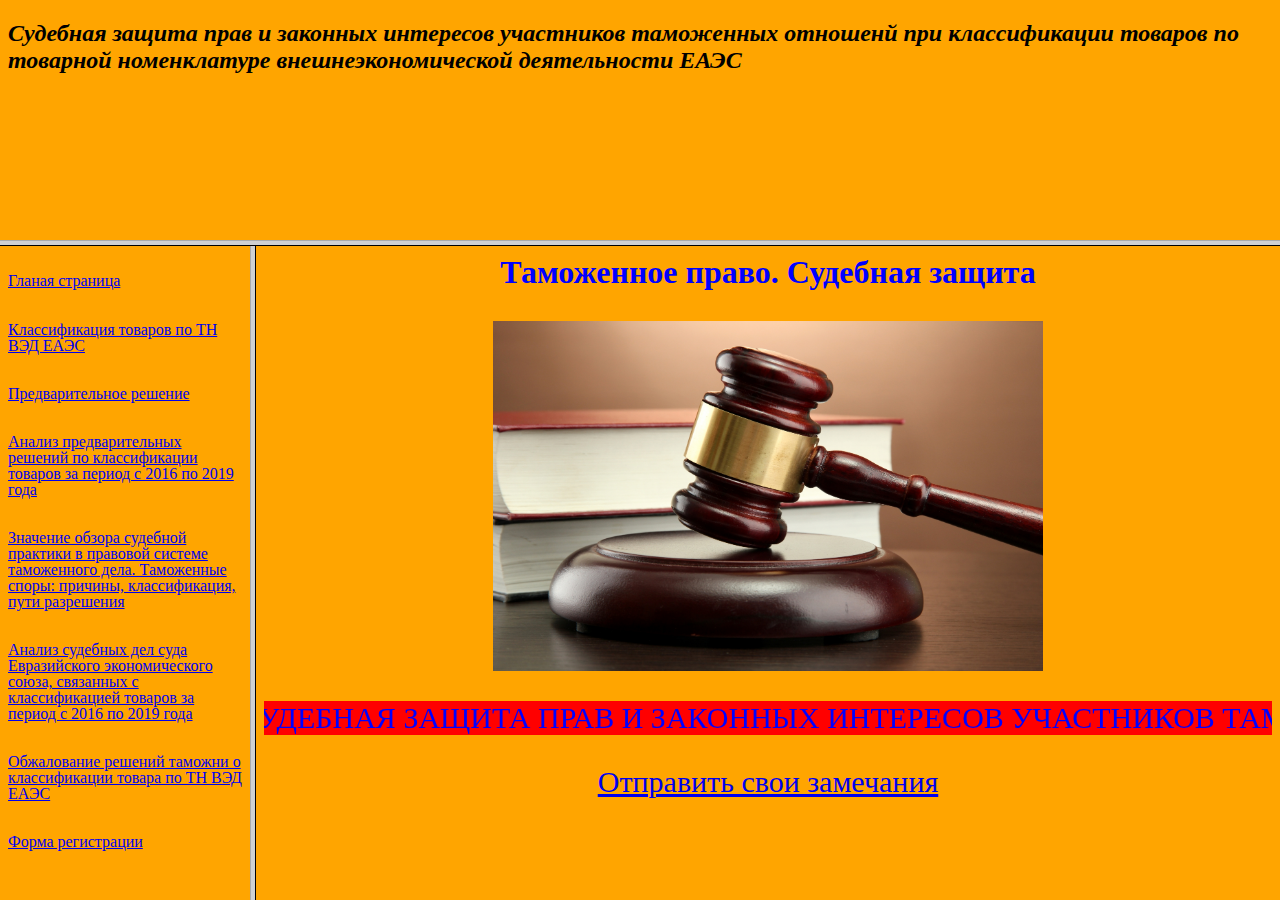
<file: index.html>
<!DOCTYPE html>
<head>
<title>Моя первая страничка</title>
</head>
<frameset rows="240,*">
               <frame name="file1" src="2.html">


<frameset cols="250,*">
            <frame name="file2" src="1.html">
            <frame name="file3" src="1лист.html">
</frameset>    
</html>
</file>
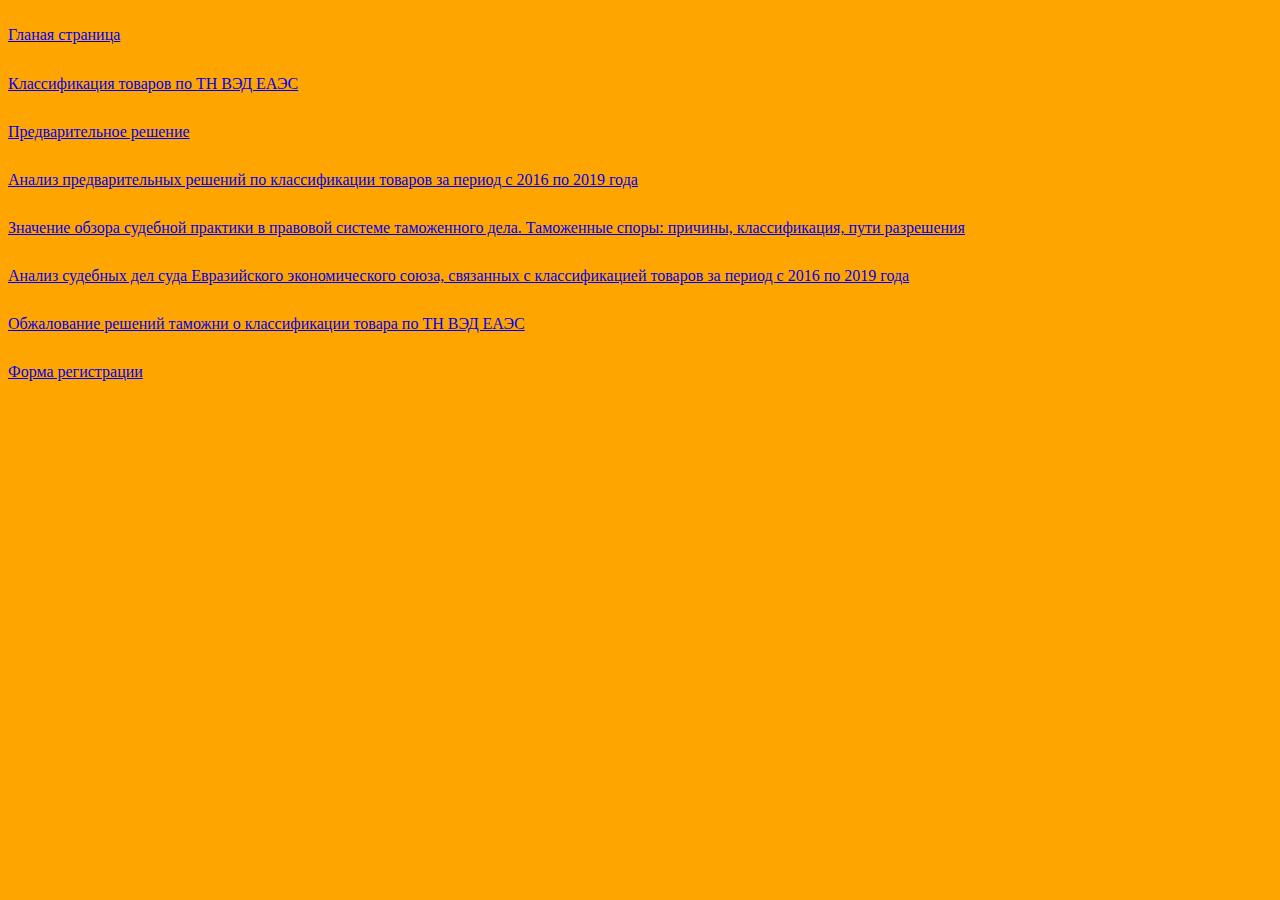
<file: 1.html>
<!DOCTYPE html>
<head>
<base target="file3">
<title>Web-сайт</title>
<style type="text/css">
body{background-color:orange}
 p.dline {
    line-height: 1;
   }
   P {
    line-height: 0.2em;
   }
</style>
</head>
<body>
<br><a href="1лист.html">Гланая страница</a>

<p class="dline">
<br><a href="Классификация товаров по ТН ВЭД ЕАЭС.html">Классификация товаров по ТН ВЭД ЕАЭС</a>
</p>
<p class="dline">
<br><a href="Предварительное решение.html">Предварительное решение</a>
</p>
<p class="dline">
<br><a href="Анализ предварительных решений по классификации товаров за период с 2016 по 2019 года.html">Анализ предварительных решений по классификации товаров за период с 2016 по 2019 года</a>
</p>
<p class="dline">
<br><a href="Значение обзора судебной практики в правовой системе таможенного дела .html">Значение обзора судебной практики в правовой системе таможенного дела. Таможенные споры: причины, классификация, пути разрешения</a>
</p>
<p class="dline">
<br><a href="Анализ судебных дел суда Евразийского экономического союза, связанных с классификацией товаров за период с 2016 по 2019 года.html">Анализ судебных дел суда Евразийского экономического союза, связанных с классификацией товаров за период с 2016 по 2019 года</a>
</p>
<p class="dline">
<br><a href="Обжалование решений таможни о классификации товара по ТН ВЭД ЕАЭС.html">Обжалование решений таможни о классификации товара по ТН ВЭД ЕАЭС</a>
</p>
<p class="dline">
<br><a href="форма регистрации.html">Форма регистрации</a>
</p>

</body>
</html>
</file>
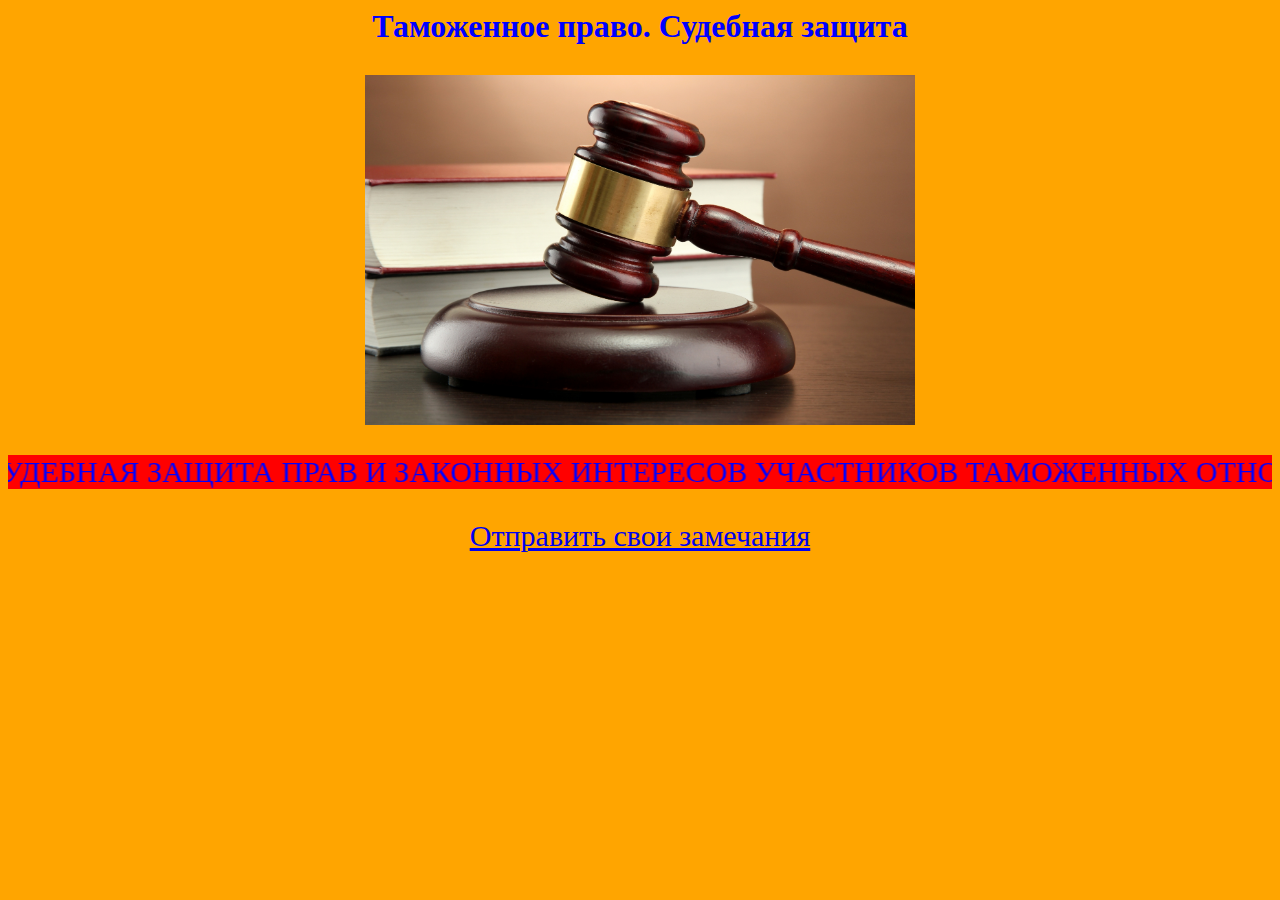
<file: 1лист.html>
<! DOCTYPE html>

<head>
<title>практика</title>
<style type="text/css">
body { background-color:orange}
h1{text-align:center;color:blue;}
</style>
</head>
<body>
<h1>Таможенное право. Судебная защита</h1>
<p align="center" style="color:blue;font-size:30px">
<img src="суд.jpg" width="550" height="350" alt="университет" align="bottom"
hspace="90"></p>
<marquee behavior="alternate" scrolldelay="200" width="100%" bgcolor="red"
style="color:blue;font-size:30px">сУДЕБНАЯ ЗАЩИТА ПРАВ И ЗАКОННЫХ ИНТЕРЕСОВ УЧАСТНИКОВ ТАМОЖЕННЫХ ОТНОШЕНИЙ ПРИ КЛАССИФИКАЦИИ ТОВАРОВ ПО ТН ВЭД ЕАЭС"
</marquee>
<p align="center" style="color:blue;font-size:30px">
<a href="mailto:zhegzdrin@mail.ru"> Отправить свои замечания </a>
</body>
</html>
</file>
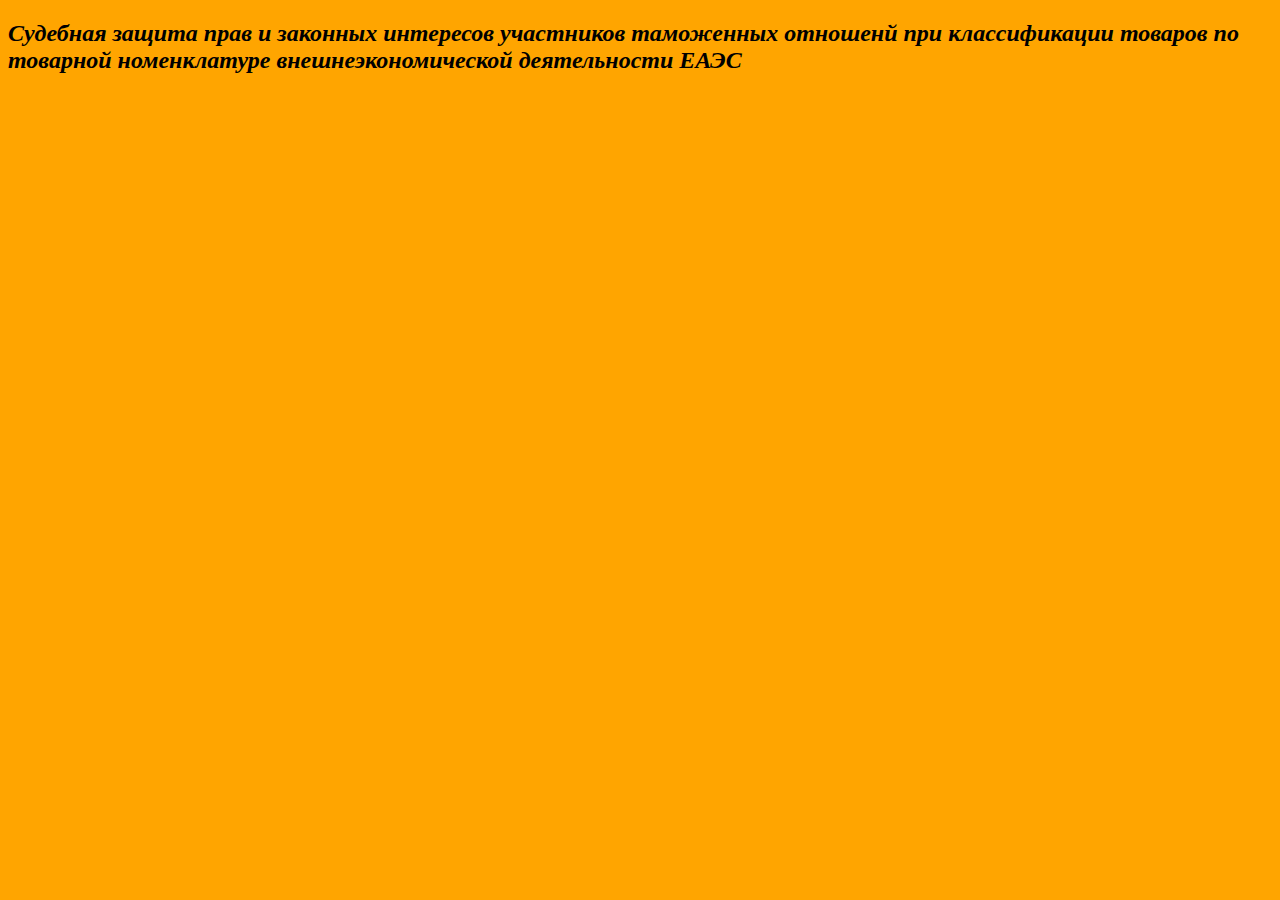
<file: 2.html>
<!DOCTYPE html>
<head>
<title>Web-сайт</title>
<style type="text/css">
h2{text-align:ctnter}
body { background-color:orange}
</style>
</head>
<body>
<h2><em>Судебная защита прав и законных интересов участников таможенных отношенй при классификации товаров по товарной номенклатуре внешнеэкономической деятельности ЕАЭС</em></h2>

</body>
</html>
</file>
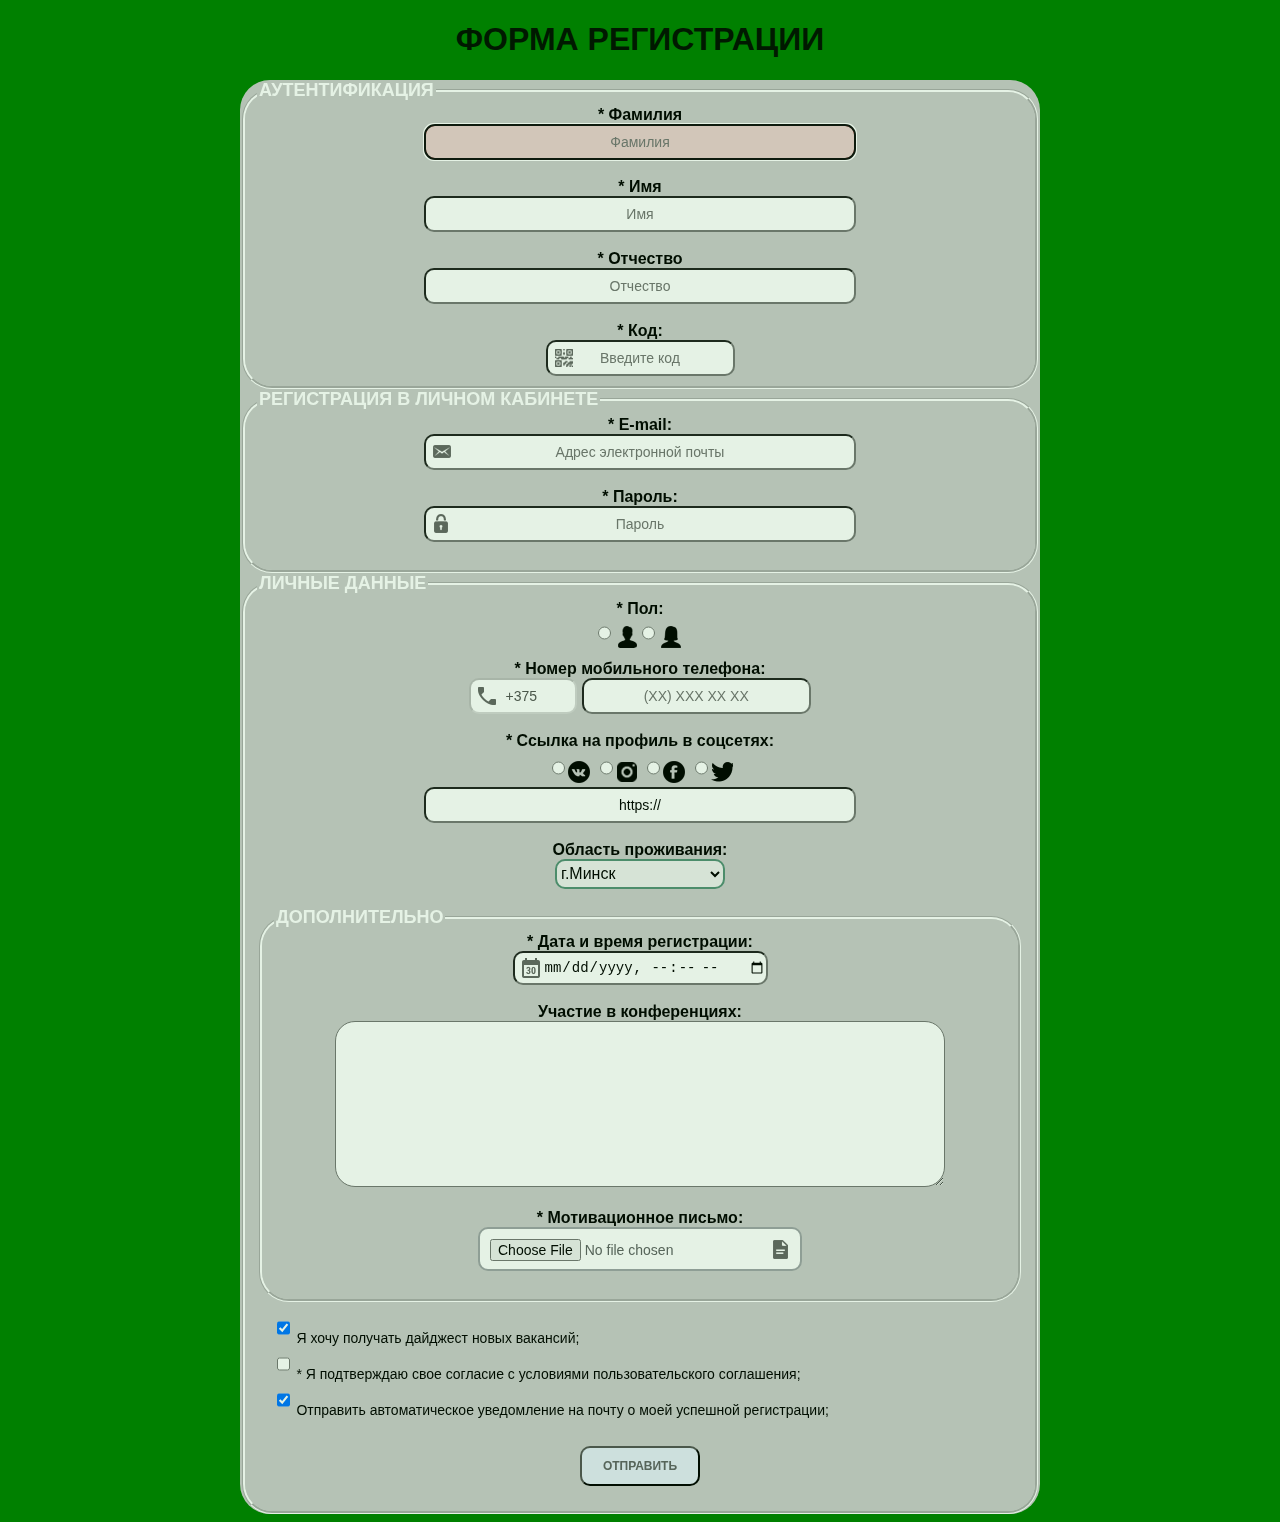
<file: forms.html>
﻿<!DOCTYPE html>
<html lang="ru">

<head>
    <meta charset="UTF-8">
    <title>Регистрация</title>
    <link rel="stylesheet" href="forms.css">
</head>

<body>
    <h1>Форма регистрации</h1>
    <form method="get" target="_blank">

        <fieldset>
            <legend class="legend">Аутентификация</legend>

            <label for="surname">* Фамилия</label><br>
            <input type="text" id="surname" name="surname" pattern="^[А-Яа-яЁёa-zA-Z]+$" required placeholder="Фамилия" autofocus size="50" title="Введите Вашу фамилию" maxlength="18" value=""><br><br>

            <label for="name">* Имя</label><br>
            <input type="text" id="name" name="name" pattern="^[А-Яа-яЁёa-zA-Z]+$" required placeholder="Имя" size="50" title="Введите Ваше имя" maxlength="18"><br><br>

            <label for="patronymic">* Отчество</label><br>
            <input type="text" id="patronymic" name="patronymic" pattern="^[А-Яа-яЁёa-zA-Z]+$" required placeholder="Отчество" size="50" title="Введите Ваше отчество" maxlength="18"><br><br>

            <label for="code">* Код:</label><br>
            <input pattern="[0-9][A-Z]{3}" name="code" id="code" required maxlength="4" title="Введите код(одна цифра от 1 до 9 и три заглавные буквы латинского алфавита от A до Z)" placeholder="Введите код">
        </fieldset>

        <fieldset>
            <legend class="legend">Регистрация в личном кабинете</legend>

            <label for="email">* E-mail:</label><br>
            <input type="email" id="email" name="email" required placeholder="Адрес электронной почты" size="50" title="Введите Ваш адрес электронной почты"><br><br>

            <label for="password">* Пароль:</label><br>
            <input type="password" id="password" name="password" required placeholder="Пароль" size="50" minlength="4" maxlength="20" title="Введите пароль (от 4 до 20 знаков)"><br><br>
        </fieldset>

        <fieldset>
            <legend class="legend">Личные данные</legend>

            <label for="sex">* Пол:</label><br>
            <label><input type="radio" name="sex" class="sex" required title="Мужской"> <img src="image/man.png" title="Мужской" alt="М"> </label>
            <label><input type="radio" name="sex" class="sex" required title="Женский"> <img src="image/woman.png" title="Женский" alt="Ж"></label><br>

            <label for="tel">* Номер мобильного телефона:</label><br>
            <input type="tel" id="tel_code" name="tel_code" value="+375 " disabled size="10">
            <input type="tel" id="tel" name="tel" required pattern="[0-9]{9}" title="Введите номер мобильного телефона(последние 9 цифр)" size="25" placeholder="(XX) XXX XX XX" maxlength="9"><br><br>
            <label for="url">* Ссылка на профиль в соцсетях:</label><br>
            <label><input type="radio" name="net" class="net" title="ВКонтакте"><img src="image/vk.png" alt="Вконтакте" title="ВКонтакте"></label>
            <label> <input type="radio" name="net" class="net" title="Instagram"><img src="image/inst.png" alt="Instagram" title="Instagram"></label>
            <label> <input type="radio" name="net" class="net" title="Facebook"><img src="image/face.png" alt="Facebook" title="Facebook"></label>
            <label><input type="radio" name="net" class="net" title="Twitter"><img src="image/twi.png" alt="Twitter" title="Twitter"></label><br>

            <input type="url" id="url" name="url" value="https://" required placeholder="Введите ссылку в формате https://" size="50" title='Введите ссылку на Ваш профиль в социальных сетях в формате "https://"'><br><br>

            <label for="city">Область проживания:</label><br>
            <select name="city" id="city" required title="* Выберите область Вашего проживания">
             <option value="">Брестская обл.</option>
             <option value="">Витебская обл.</option>
             <option value="">Гомельская обл.</option>
             <option value="">Гродненкская обл.</option>
             <option value="">Минская обл.</option>
             <option value="" selected>г.Минск</option>
             <option value="">Могилевская обл.</option>
            </select><br><br>

        <fieldset>
            <legend class="legend">Дополнительно</legend>

            <label for="datetime">* Дата и время регистрации:</label><br>
            <input type="datetime-local" required id="datetime" name="datetime" title="Введите дату и время регистрации"><br><br>

            <label for="conferention">Участие в конференциях:</label><br>
            <textarea name="conferention" id="conferention" cols="70" rows="10" title="Введите названия конференций, в которых Вы принимали участие, и темы Ваших выступлений"></textarea><br><br>

            <label for="letter">* Мотивационное письмо:</label><br>
            <input type="file" id="letter" name="letter" required title="Прикрепите краткое мотивационное письмо"><br><br>
        </fieldset>
        <fieldset id="rules">
            <label><input type="checkbox" name="rules" class="rules" checked> Я хочу получать дайджест новых вакансий;</label><br>
            <label><input type="checkbox" name="rules" class="rules" required> * Я подтверждаю свое согласие с условиями пользовательского соглашения;</label><br>
            <label><input type="checkbox" name="rules" class="rules" checked> Отправить автоматическое уведомление на почту о моей успешной регистрации;</label><br><br>
        </fieldset>
        <label><input type="submit" id="submit" value="Отправить" title="Отправить"><br></label>
    </form>
</body>

</html>
</file>
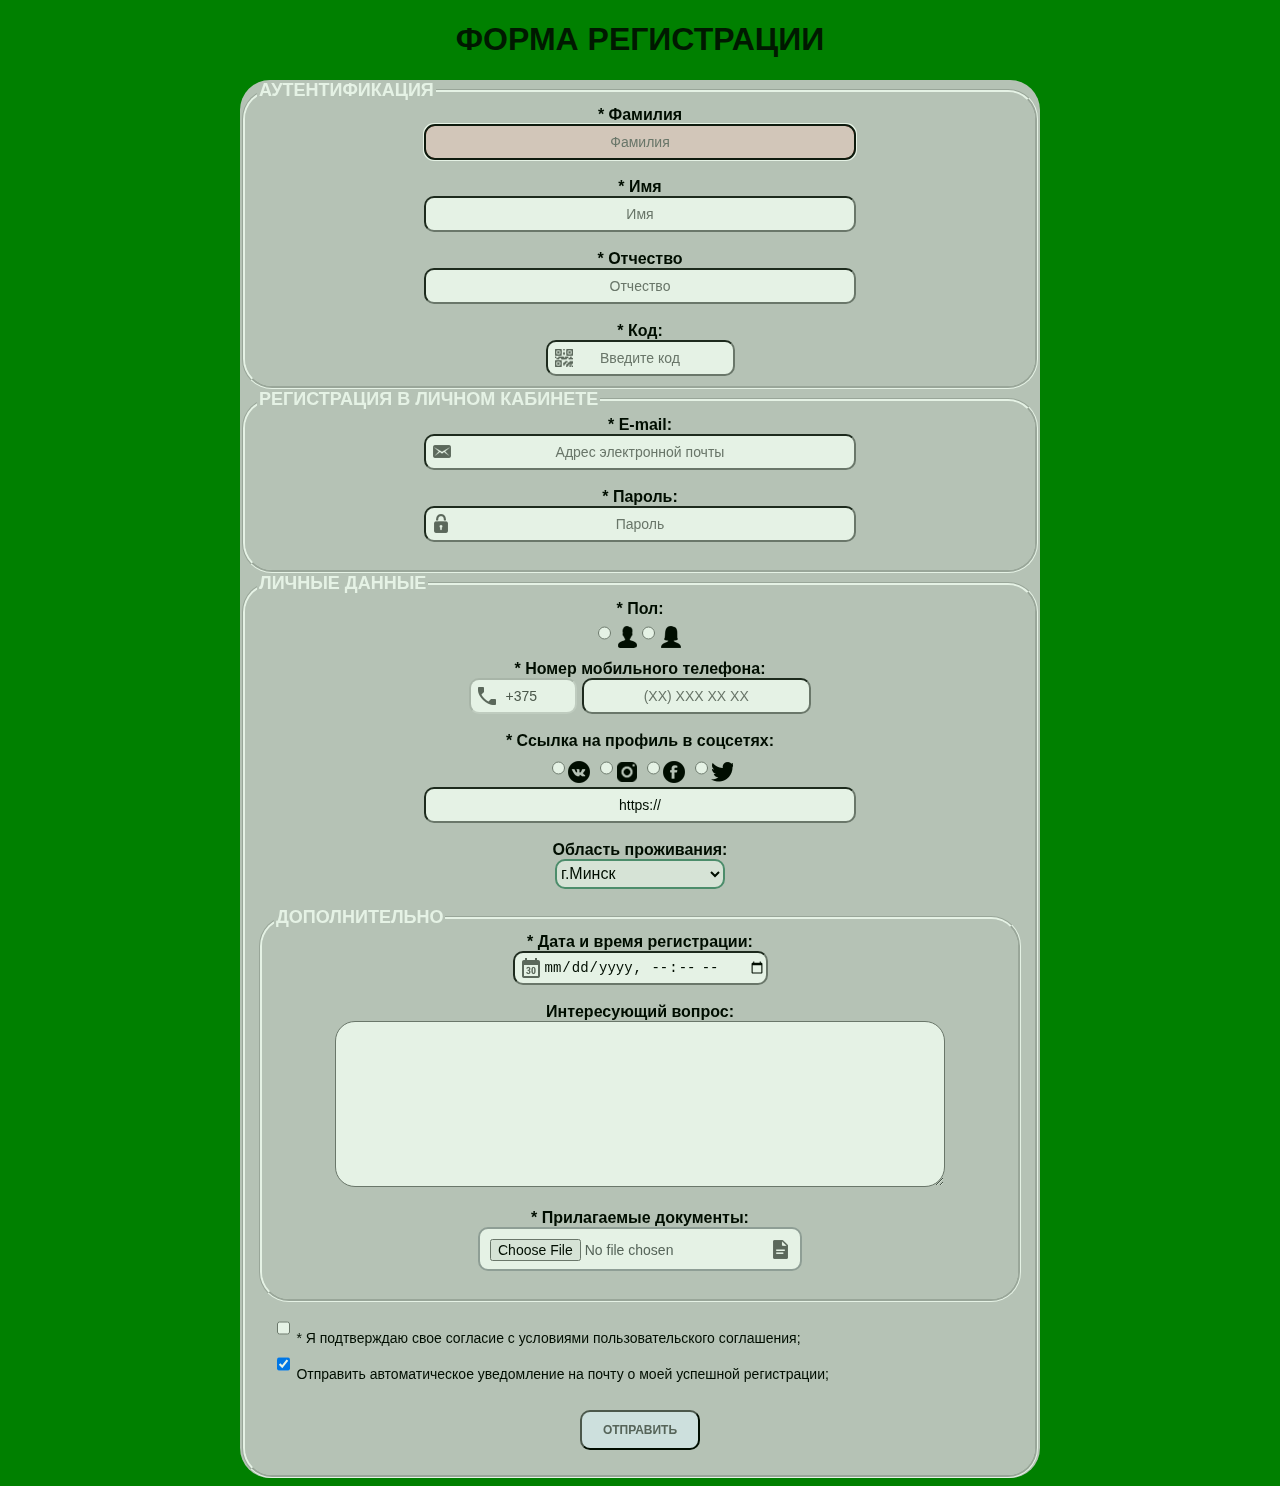
<file: форма регистрации.html>
﻿<!DOCTYPE html>
<html lang="ru">

<head>
    <meta charset="UTF-8">
    <title>Регистрация</title>
    <link rel="stylesheet" href="forms.css">
</head>

<body>
    <h1>Форма регистрации</h1>
    <form method="get" target="_blank">

        <fieldset>
            <legend class="legend">Аутентификация</legend>

            <label for="surname">* Фамилия</label><br>
            <input type="text" id="surname" name="surname" pattern="^[А-Яа-яЁёa-zA-Z]+$" required placeholder="Фамилия" autofocus size="50" title="Введите Вашу фамилию" maxlength="18" value=""><br><br>

            <label for="name">* Имя</label><br>
            <input type="text" id="name" name="name" pattern="^[А-Яа-яЁёa-zA-Z]+$" required placeholder="Имя" size="50" title="Введите Ваше имя" maxlength="18"><br><br>

            <label for="patronymic">* Отчество</label><br>
            <input type="text" id="patronymic" name="patronymic" pattern="^[А-Яа-яЁёa-zA-Z]+$" required placeholder="Отчество" size="50" title="Введите Ваше отчество" maxlength="18"><br><br>

            <label for="code">* Код:</label><br>
            <input pattern="[0-9][A-Z]{3}" name="code" id="code" required maxlength="4" title="Введите код(одна цифра от 1 до 9 и три заглавные буквы латинского алфавита от A до Z)" placeholder="Введите код">
        </fieldset>

        <fieldset>
            <legend class="legend">Регистрация в личном кабинете</legend>

            <label for="email">* E-mail:</label><br>
            <input type="email" id="email" name="email" required placeholder="Адрес электронной почты" size="50" title="Введите Ваш адрес электронной почты"><br><br>

            <label for="password">* Пароль:</label><br>
            <input type="password" id="password" name="password" required placeholder="Пароль" size="50" minlength="4" maxlength="20" title="Введите пароль (от 4 до 20 знаков)"><br><br>
        </fieldset>

        <fieldset>
            <legend class="legend">Личные данные</legend>

            <label for="sex">* Пол:</label><br>
            <label><input type="radio" name="sex" class="sex" required title="Мужской"> <img src="image/man.png" title="Мужской" alt="М"> </label>
            <label><input type="radio" name="sex" class="sex" required title="Женский"> <img src="image/woman.png" title="Женский" alt="Ж"></label><br>

            <label for="tel">* Номер мобильного телефона:</label><br>
            <input type="tel" id="tel_code" name="tel_code" value="+375 " disabled size="10">
            <input type="tel" id="tel" name="tel" required pattern="[0-9]{9}" title="Введите номер мобильного телефона(последние 9 цифр)" size="25" placeholder="(XX) XXX XX XX" maxlength="9"><br><br>
            <label for="url">* Ссылка на профиль в соцсетях:</label><br>
            <label><input type="radio" name="net" class="net" title="ВКонтакте"><img src="image/vk.png" alt="Вконтакте" title="ВКонтакте"></label>
            <label> <input type="radio" name="net" class="net" title="Instagram"><img src="image/inst.png" alt="Instagram" title="Instagram"></label>
            <label> <input type="radio" name="net" class="net" title="Facebook"><img src="image/face.png" alt="Facebook" title="Facebook"></label>
            <label><input type="radio" name="net" class="net" title="Twitter"><img src="image/twi.png" alt="Twitter" title="Twitter"></label><br>

            <input type="url" id="url" name="url" value="https://" required placeholder="Введите ссылку в формате https://" size="50" title='Введите ссылку на Ваш профиль в социальных сетях в формате "https://"'><br><br>

            <label for="city">Область проживания:</label><br>
            <select name="city" id="city" required title="* Выберите область Вашего проживания">
             <option value="">Брестская обл.</option>
             <option value="">Витебская обл.</option>
             <option value="">Гомельская обл.</option>
             <option value="">Гродненкская обл.</option>
             <option value="">Минская обл.</option>
             <option value="" selected>г.Минск</option>
             <option value="">Могилевская обл.</option>
            </select><br><br>

        <fieldset>
            <legend class="legend">Дополнительно</legend>

            <label for="datetime">* Дата и время регистрации:</label><br>
            <input type="datetime-local" required id="datetime" name="datetime" title="Введите дату и время регистрации"><br><br>

            <label for="conferention">Интересующий вопрос:</label><br>
            <textarea name="conferention" id="conferention" cols="70" rows="10" title="Задайте вопрос, который вас интересует"></textarea><br><br>

            <label for="letter">* Прилагаемые документы:</label><br>
            <input type="file" id="letter" name="letter" required title="Прикрепите документы, по интересующему вопросу, если такие имеются"><br><br>
        </fieldset>
        <fieldset id="rules">
            <label><input type="checkbox" name="rules" class="rules" required> * Я подтверждаю свое согласие с условиями пользовательского соглашения;</label><br>
            <label><input type="checkbox" name="rules" class="rules" checked> Отправить автоматическое уведомление на почту о моей успешной регистрации;</label><br><br>
        </fieldset>
        <label><input type="submit" id="submit" value="Отправить" title="Отправить"><br></label>
    </form>
</body>

</html>
</file>
<file: forms.css>
body {
    background-color: green 
}

h1 {
    text-align: center;
    color: black;
    text-transform: uppercase;
    font-family: Arial;
    opacity: 0.8;
}

form {
    text-align: center;
    background: #cacaca;
    font-family: Arial;
    text-transform: none;
    color: black;
    width: 800px;
    margin: 0 auto;
    opacity: 0.9;
    border-radius: 30px;
    font-size: 16px;
    font-weight: bold;
}

fieldset {
    border-radius: 30px;
    border-color: white;
    border-width: 3px;
}

input {
    border-radius: 10px;
    height: 30px;
    text-align: center;
    font-size: 14px;
}

input:required:valid {
    border: solid #558f78 2px;
}

input:focus:valid {
    border: solid #889d96 2px;
    background-color: #ceeadf;
}

input:focus:invalid {
    background-color: #eacece;
    border: red solid 2px;
}

input:hover {
    background-color: #e5ebf7;
    opacity: 0.8;
    border-color: #a7bbe4;
}

.legend {
    font-size: 18px;
    font-weight: bold;
    color: white;
    text-align: left;
    text-transform: uppercase;
}

label {
    cursor: pointer;
}

#code {
    background: url(image/code.png) no-repeat 5px 50% white;
}

#code:focus:invalid {
    background-color: #eacece;
    border: red solid 2px;
}

#code:focus:valid {
    border: solid #889d96 2px;
    background-color: #ceeadf;
}

#code:hover {
    background-color: #e5ebf7;
    opacity: 0.8;
    border-color: #a7bbe4;
}

#code:required:valid {
    border: solid #558f78 2px;
}


#email {
    background: url(image/mail.png) no-repeat 5px 50% white;
}

#email:focus:invalid {
    background-color: #eacece;
    border: red solid 2px;
}

#email:focus:valid {
    border: solid #889d96 2px;
    background-color: #ceeadf;
}

#email:hover {
    background-color: #e5ebf7;
    opacity: 0.8;
    border-color: #a7bbe4;
}

#email:required:valid {
    border: solid #558f78 2px;
}

#password {
    background: url(image/pass.png) no-repeat 5px 50% white;
}

#password:focus:invalid {
    background-color: #eacece;
    border: red solid 2px;
}

#password:focus:valid {
    border: solid #889d96 2px;
    background-color: #ceeadf;
}

#password:hover {
    background-color: #e5ebf7;
    opacity: 0.8;
    border-color: #a7bbe4;
}

#password:required:valid {
    border: solid #558f78 2px;
}

#tel_code {
    background: url(image/tel.png) no-repeat 5px 50% white;
}

#tel_code:focus:invalid {
    background-color: #eacece;
    border: red solid 2px;
}

#tel_code:focus:valid {
    border: solid #889d96 2px;
    background-color: #ceeadf;
}

#tel_code:hover {
    background-color: #e5ebf7;
    opacity: 0.8;
    border-color: #a7bbe4;
}

#conferention:hover {
    background-color: #e5ebf7;
    opacity: 0.8;
}

#letter {
    background: url(image/file.png) no-repeat 290px 50% white;
    cursor: pointer;
    border: solid #9fa2a6 2px;
    padding: 10px;
    color: #606264;
    width: 300px;
    height: 20px;
}

#letter:focus:invalid {
    background-color: #eacece;
    border: red solid 2px;
}

#letter:focus:valid {
    border: solid #889d96 2px;
    background-color: #ceeadf;
}

#letter:hover {
    background-color: #e5ebf7;
    opacity: 0.8;
    border-color: #a7bbe4;
}

#letter:required:valid {
    border: solid #558f78 2px;
}

.net {
    cursor: pointer;
}

.rules {
    cursor: pointer;
}

.sex {
    cursor: pointer;
    margin: 0;
    margin-bottom: 12px;
}

#submit {
    background: #e5ebf7;
    height: 40px;
    width: 120px;
    font-size: 12px;
    text-transform: uppercase;
    font-family: Arial;
    color: #606264;
    font-weight: bold;
    cursor: pointer;
    margin-bottom: 15px;
}

#submit:hover {
    background: #a7bbe4;
}

textarea {
    border-radius: 20px;
    font-size: 14px;
}

textarea:hover {
    background-color: #b2b3b3;
}

#rules {
    text-align: left;
    border-color: transparent;
    font-weight: normal;
    font-size: 14px;
}

#city {
    height: 30px;
    width: 170px;
    font-size: 16px;
    border-radius: 10px;
}

#city:focus:valid {
    border: solid #889d96 2px;
}

#city:hover {
    background-color: #e5ebf7;
    opacity: 0.8;
    border-color: #a7bbe4;
}

#city:required:valid {
    border: solid #558f78 2px;
}

#color {
    height: 30px;
    width: 30px;
    padding: 5px 5px;
    background: white;
    border-radius: 200px;
}

#color:hover {
    background: #e5ebf7;
}

#diploma {
    height: 20px;
    width: 160px;
    padding: 5px 5px;
    background: white;
    text-align: center;
}

#diploma {
    background: url(image/diploma.png) no-repeat 5px 50% white;
}

#diploma:focus:invalid {
    background-color: #eacece;
    border: red solid 2px;
}

#diploma:focus:valid {
    border: solid #889d96 2px;
    background-color: #ceeadf;
}

#diploma:hover {
    background-color: #e5ebf7;
    opacity: 0.8;
    border-color: #a7bbe4;
}

#diploma:required:valid {
    border: solid #558f78 2px;
}

#datetime {
    width: 250px;
    background: url(image/datetime.png) no-repeat 5px 50% white;
}

#datetime:focus:invalid {
    background-color: #eacece;
    border: red solid 2px;
}

#datetime:focus:valid {
    border: solid #889d96 2px;
    background-color: #ceeadf;
}

#datetime:hover {
    background-color: #e5ebf7;
    opacity: 0.8;
    border-color: #a7bbe4;
}

#datetime:required:valid {
    border: solid #558f78 2px;
}
</file>
